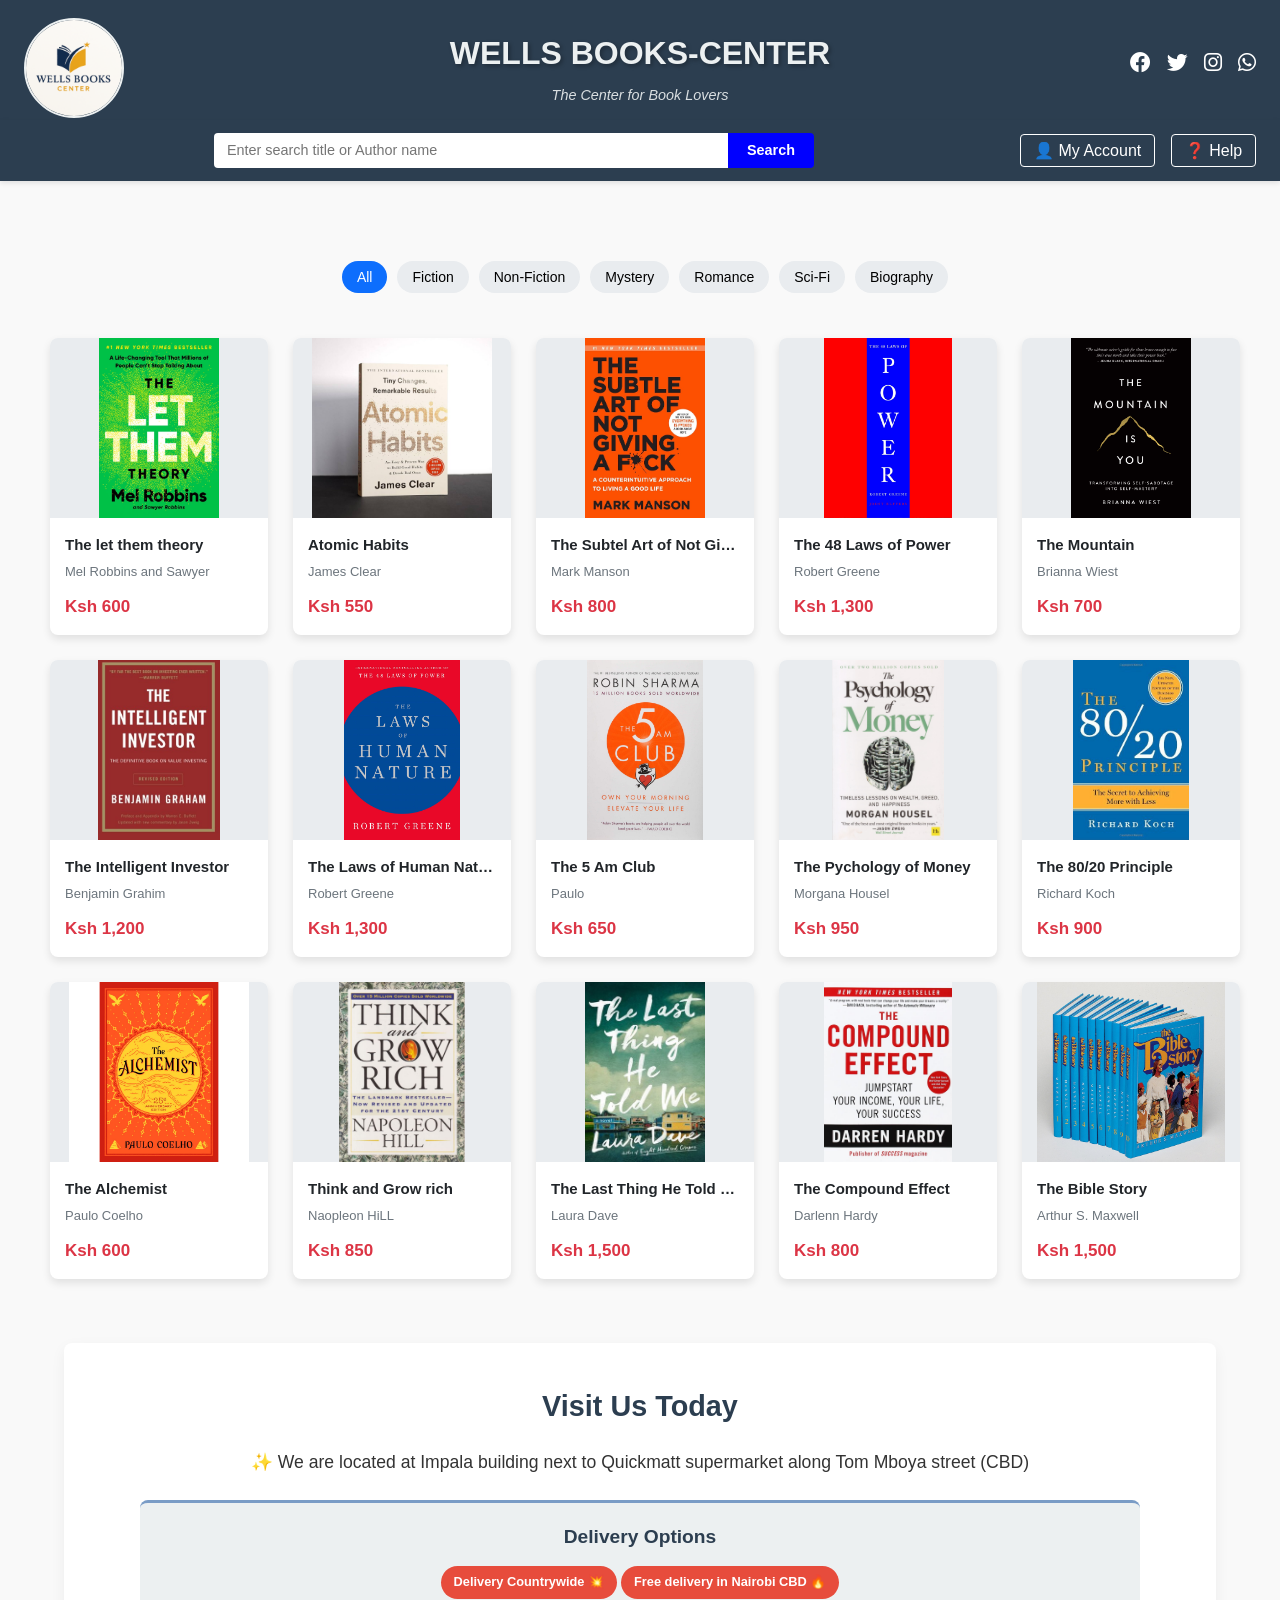
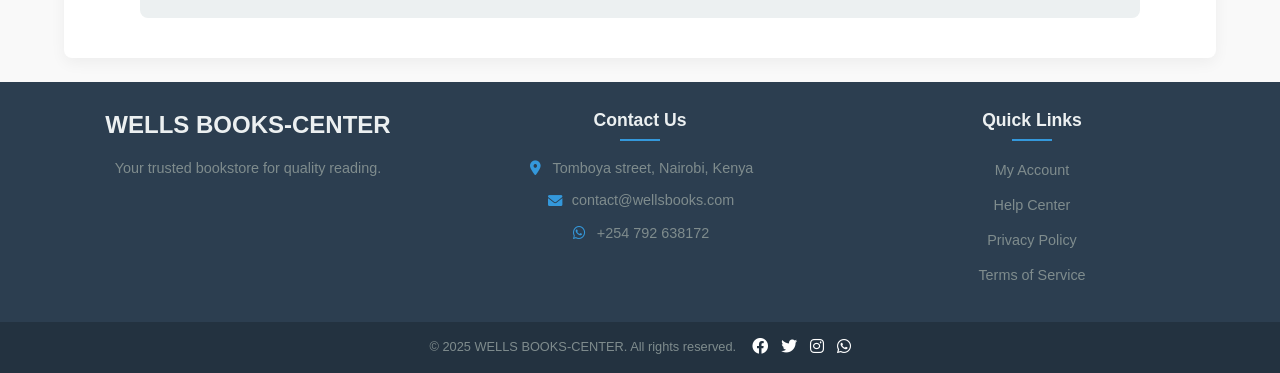
<file: Frontend/index.html>
<!DOCTYPE html>
<html lang="en">
<head>
    <meta charset="UTF-8">
    <meta name="viewport" content="width=device-width, initial-scale=1.0">
    <title>WELLS BOOKS-CENTER | The Center for Book Lovers</title>
    <link rel="stylesheet" href="Css/Main.css">
    <script src="Javascript/main.js" defer></script>    
    <link rel="stylesheet" href="https://cdnjs.cloudflare.com/ajax/libs/font-awesome/6.0.0/css/all.min.css">
</head>

<body>

    <!-- Header -->
    <header>
        <img class="logo-img" src="Images/Logo.png" alt="logo">

        <div class="social-icons1">
            <a href="https://facebook.com" target="_blank"><i class="fab fa-facebook"></i></a>
            <a href="https://twitter.com" target="_blank"><i class="fab fa-twitter"></i></a>
            <a href="https://instagram.com" target="_blank"><i class="fab fa-instagram"></i></a>
            <a href="https://wa.me/+254 792 638172" target="_blank"><i class="fab fa-whatsapp"></i></a>
        </div>

        <div class="logo-bar">
            <h1 class="logo">WELLS BOOKS-CENTER</h1>
            <p class="tagline">The Center for Book Lovers</p>   
        </div>
           
    </header>

        <!-- Navigation -->
    <nav>         
        <div class="container-tab">
            <div class="search-bar" >
                <input type="text" id="searchInput" placeholder="Enter search title or Author name">
                <button class="search-button" id="searchButton">Search</button>
                

            </div>
            <div class="tabs">
                <button class="tab">👤 My Account</button>
                <div class="soon-message">
                    <p>Please the System will be launched soon.</p>
                    <p>For now make orders using our website.</p>&nbsp;&nbsp;
                    <p>&nbsp;&nbsp;&nbsp;&nbsp;&nbsp;&nbsp;&nbsp;&nbsp;&nbsp;&nbsp;<b>Welcome.</b></p>
                </div>
            </div>
                
                      
        <button class="tab" id="helpTabBtn">❓ Help</button>
    </div>
</nav>

<!--The help button displays -->
<div class="help-section" id="helpSection" style="display: none;">
    <div class="help-buttons">
        <button class="help-btn" id="aboutBtn">About Our Bookstore</button>
        <button class="help-btn" id="sellingBtn">Selling With Us</button>
        <button class="help-btn" id="contactBtn">Contact & Help</button>
    </div>
    
    <div class="help-content" id="aboutContent" style="display: none;">
        <h3>About Wells Books <span class="heart-icon">♥</span></h3>
        <div class="about-details">
            <p class="highlight-paragraph">📚 <strong>Your Literary Haven Since 2010</strong><br>
             We're an independent bookstore passionate about connecting readers with great literature. Our carefully curated collection includes both new releases and rare finds.</p>
        
            <div class="feature-box">
                <h4>Our Collection</h4>
                <p>Wells Books offers a diverse selection of:
                <ul>
                    <li>Contemporary fiction & non-fiction</li>
                    <li>Academic and professional books</li>
                    <li>Rare and collectible editions</li>
                    <li>Kenyan and African literature</li>
                </ul>
            </div>
        
            <div class="feature-box delivery-info">
                <h4>🚚 Delivery Services</h4>
                <p>• <strong>Free delivery</strong> within Nairobi's city center<br>
               • Affordable rates for outside Nairobi<br>
               • Same-day delivery available for in-stock items</p>
            </div>
        
            <div class="feature-box community">
               <h4>🤝 Our Community Commitment</h4>
               <p>We proudly support:
               <ul>
                   <li>Local Kenyan authors</li>
                   <li>Book clubs and reading groups</li>
                   <li>Literary events and workshops</li>
                   <li>School reading programs</li>
                </ul>
                Join us in growing Kenya's reading culture!</p>
            </div>
        </div>
       <button class="close-help">Close</button>
    </div>
    
    <div class="help-content" id="sellingContent" style="display: none;">
        <h3>Selling With Well's Books</h3>
        <div class="selling-details">
            <h4>Our Consignment Program</h4>
            <p>We offer a 60/40 split - you receive 60% of the sale price when your book sells. We handle all customer transactions, marketing, and shelf space.</p>
        
            <h4>What We Accept</h4>
            <ul>
               <li>Gently used books in excellent condition</li>
               <li>First editions and collectible books</li>
               <li>Local author works (special 70/30 split)</li>
               <li>Complete sets and rare finds</li>
            </ul>
        
            <h4>Evaluation Process</h4>
            <p>Bring up to 20 books at a time to our shop during business hours. Our buyers will evaluate based on:
            <ul>
               <li>Condition (no markings, tight bindings)</li>
               <li>Market demand</li>
               <li>Current inventory needs</li>
            </ul>
        
            <h4>Pricing</h4>
            <p>We price competitively based on:
            <ul>
                <li>Online market comparisons</li>
                <li>Book condition and rarity</li>
                <li>Local market trends</li>
            </ul>
        
            <h4>Payment Schedule</h4>
            <p>Payments must be completed in full before the delivery of goods or services is processed. This ensures a smooth transaction and guarantees that all necessary arrangements for delivery can be made promptly. By finalizing payments in advance,
                 customers can avoid delays and ensure that their orders are fulfilled efficiently and on schedule.</p>
        </div>
        <button class="close-help">Close</button>
    </div>
    
    <div class="help-content" id="contactContent" style="display: none;">
        <h3>Need Help?</h3>
        <p><i class="fas fa-envelope"></i>help@wellsbooks.com<br>
           <i class="fab fa-whatsapp"></i>Phone: +254 792 638172<br>
           Visit: wellsbooks Tomboya street, Nairobi, Kenya</p>
        <button class="close-help">Close</button>
    </div>
</div>




    <div id="soon" class="soon" style="display: block;"></div>
    <div id="searchResults">
        <!--search results will be displayed here -->
     </div>


<main id="main">
    <div class="category-filter">
        <button class="category-btn active">All</button>
        <button class="category-btn">Fiction</button>
        <button class="category-btn">Non-Fiction</button>
        <button class="category-btn">Mystery</button>
        <button class="category-btn">Romance</button>
        <button class="category-btn">Sci-Fi</button>
        <button class="category-btn">Biography</button>
    </div>

    <!-- Book 1 -->
    <div class="book-card" data-book-id="1">
        <div class="book-image">
            <img src="Images/Let Them.jpg" alt="The let them theory">
        </div>
        <div class="book-info">
            <div class="book-title">The let them theory</div>
            <div class="book-author">Mel Robbins and Sawyer</div>
            <div class="book-price">Ksh 600</div>
            <div class="book-category" style=" display: none;">History</div>
            <div class="book-description" style=" display: none;">yes it is a good story</div>
        </div>
    </div>

    <!-- Book 2 -->
    <div class="book-card" data-book-id="2">
        <div class="book-image">
            <img src="Images/Atomic Habit.jpg" alt="Atomic Habits">
        </div>
        <div class="book-info">
            <div class="book-title">Atomic Habits</div>
            <div class="book-author">James Clear</div>
            <div class="book-price">Ksh 550</div>
            <div class="book-category" style=" display: none;">History</div>
            <div class="book-description" style=" display: none;">yes it is a good story</div>
        </div>
    </div>
        
        <!-- Book 4 -->
        <div class="book-card">
            <div class="book-image">
                <img src="Images/Subtle.jpg" alt="Subtle">
            </div>
            <div class="book-info">
                <div class="book-title">The Subtel Art of Not Giving  fuck</div>
                <div class="book-author">Mark Manson</div>
                <div class="book-price">Ksh 800</div>
                <div class="book-category" style=" display: none;">History</div>
                <div class="book-description" style=" display: none;">yes it is a good story</div>
            </div>
        </div>
        
        <!-- Book 5 -->
        <div class="book-card">
            <div class="book-image">
                <img src="Images/Power.jpg" alt="The 48 Laws">
            </div>
            <div class="book-info">
                <div class="book-title">The 48 Laws of Power</div>
                <div class="book-author">Robert Greene</div>
                <div class="book-price">Ksh 1,300</div>
                <div class="book-category" style=" display: none;">History</div>
                <div class="book-description" style=" display: none;">yes it is a good story</div>
            </div>
        </div>
        
        <!-- Book 6 -->
        <div class="book-card">
            <div class="book-image">
                <img src="Images/Mountain.jpg" alt="The Mountain">
            </div>
            <div class="book-info">
                <div class="book-title">The Mountain</div>
                <div class="book-author">Brianna Wiest</div>
                <div class="book-price">Ksh 700</div>
                <div class="book-category" style=" display: none;">History</div>
                <div class="book-description" style=" display: none;">yes it is a good story</div>
            </div>
        </div>
        
        <!-- Book 7 -->
        <div class="book-card">
            <div class="book-image">
                <img src="Images/Intelligent.jpg" alt="Intelligent">
            </div>
            <div class="book-info">
                <div class="book-title">The Intelligent Investor</div>
                <div class="book-author">Benjamin Grahim</div>
                <div class="book-price">Ksh 1,200</div>
            </div>
        </div>
        
        <!-- Book 8 -->
        <div class="book-card">
            <div class="book-image">
                <img src="Images/Laws.jpg" alt="The Laws of uman Nature">
            </div>
            <div class="book-info">
                <div class="book-title">The Laws of Human Nature</div>
                <div class="book-author">Robert Greene</div>
                <div class="book-price">Ksh 1,300</div>
                <div class="book-category" style=" display: none;">History</div>
                <div class="book-description" style=" display: none;">yes it is a good story</div>
            </div>
        </div>
        
        <!-- Book 9 -->
        <div class="book-card">
            <div class="book-image">
                <img src="Images/5club.jpg" alt="The Vanishing Half">
            </div>
            <div class="book-info">
                <div class="book-title">The 5 Am Club</div>
                <div class="book-author">Paulo</div>
                <div class="book-price">Ksh 650</div>
                <div class="book-category" style=" display: none;">History</div>
                <div class="book-description" style=" display: none;">yes it is a good story</div>
            </div>
        </div>
        
        <!-- Book 10 -->
        <div class="book-card">
            <div class="book-image">
                <img src="Images/Pschology.jpg" alt="The Pschology">
            </div>
            <div class="book-info">
                <div class="book-title">The Pychology of Money</div>
                <div class="book-author">Morgana Housel</div>
                <div class="book-price">Ksh 950</div>
                <div class="book-category" style=" display: none;">History</div>
                <div class="book-description" style=" display: none;">yes it is a good story</div>
            </div>
        </div>
        
        <!-- Book 11 -->
        <div class="book-card">
            <div class="book-image">
                <img src="Images/8020.jpg" alt="tHE 80/20 Principle">
            </div>
            <div class="book-info">
                <div class="book-title">The 80/20 Principle</div>
                <div class="book-author">Richard Koch</div>
                <div class="book-price">Ksh 900</div>
                <div class="book-category" style=" display: none;">History</div>
                <div class="book-description" style=" display: none;">yes it is a good story</div>
            </div>
        </div>
        
        <!-- Book 12 -->
        <div class="book-card">
            <div class="book-image">
                <img src="Images/The Alchemist.jpg" alt="The Alchemist">
            </div>
            <div class="book-info">
                <div class="book-title">The Alchemist</div>
                <div class="book-author">Paulo Coelho</div>
                <div class="book-price">Ksh 600</div>
                <div class="book-category" style=" display: none;">History</div>
                <div class="book-description" style=" display: none;">yes it is a good story</div>
            </div>
        </div>
        
        <!-- Book 13 -->
        <div class="book-card">
            <div class="book-image">
                <img src="Images/Think grow.jpg" alt="Think grow">
            </div>
            <div class="book-info">
                <div class="book-title">Think and Grow rich</div>
                <div class="book-author">Naopleon HiLL</div>
                <div class="book-price">Ksh 850</div>
                <div class="book-category" style=" display: none;">History</div>
                <div class="book-description" style=" display: none;">yes it is a good story</div>
            </div>
        </div>
        
        <!-- Book 14 -->
        <div class="book-card">
            <div class="book-image">
                <img src="Images/The_Last_Thing_He_Told_Me.jpg" alt="The Last Thing He Told Me">
            </div>
            <div class="book-info">
                <div class="book-title">The Last Thing He Told Me</div>
                <div class="book-author">Laura Dave</div>
                <div class="book-price">Ksh 1,500</div>
                <div class="book-category" style=" display: none;">History</div>
                <div class="book-description" style=" display: none;">yes it is a good story</div>
            </div>
        </div>
        
        <!-- Book 15 -->
        <div class="book-card">
            <div class="book-image">
                <img src="Images/Compond.jpg" alt="The Compond Effect">
            </div>
            <div class="book-info">
                <div class="book-title">The Compound Effect</div>
                <div class="book-author">Darlenn Hardy</div>
                <div class="book-price">Ksh 800</div>
                <div class="book-category" style=" display: none;">History</div>
                <div class="book-description" style=" display: none;">yes it is a good story</div>
            </div>
        </div>

        <!-- Book 16-->
        <div class="book-card">
            <div class="book-image">
                <img src="Images/BibleStoryset.jpg" alt="The Bible Story">
            </div>
            <div class="book-info">
                <div class="book-title">The Bible Story </div>
                <div class="book-author"> Arthur S. Maxwell</div>
                <div class="book-price">Ksh 1,500</div>
                <div class="book-category" style=" display: none;">History</div>
                <div class="book-description" style=" display: none;">yes it is a good story</div>
            </div>
        </div>
    </div>

</main>



        <!-- Location Section -->
    <section class="location" id="location">
        <div class="container">
            <h2>Visit Us Today</h2>
            <p class="address">✨ We are located at Impala building next to Quickmatt supermarket along Tom Mboya street (CBD)</p>
            
            <div class="delivery-info">
                <h3>Delivery Options</h3>
                <div class="delivery-tag">Delivery Countrywide 💥</div>
                <div class="delivery-tag">Free delivery in Nairobi CBD 🔥</div>
            </div>
        </div>
    </section>     


   <footer>
        <div class="footer-content">
            <div class="footer-left">
                <h3>WELLS BOOKS-CENTER</h3>
                <p>Your trusted bookstore for quality reading.</p>
            </div>

            <div class="footer-middle">
                <h4>Contact Us</h4>
                <p><i class="fas fa-map-marker-alt"></i> Tomboya street, Nairobi, Kenya</p>
                <p><i class="fas fa-envelope"></i> contact@wellsbooks.com</p>
                <p><i class="fab fa-whatsapp"></i> +254 792 638172</p>
                
            </div>

            <div class="footer-right">
                <h4>Quick Links</h4>
                <ul>
                    <li><a href="#">My Account</a></li>
                    <li><a href="#">Help Center</a></li>
                    <li><a href="#">Privacy Policy</a></li>
                    <li><a href="#">Terms of Service</a></li>
                </ul>
           </div>
        </div>

        <div class="footer-bottom">
            <p>&copy; 2025 WELLS BOOKS-CENTER. All rights reserved.</p>
            <div class="social-icons">
                <a href="https://facebook.com" target="_blank"><i class="fab fa-facebook"></i></a>
                <a href="https://twitter.com" target="_blank"><i class="fab fa-twitter"></i></a>
                <a href="https://instagram.com" target="_blank"><i class="fab fa-instagram"></i></a>
                <a href="https://wa.me/+254 792 638172" target="_blank"><i class="fab fa-whatsapp"></i></a>
        </div>
    </div>
    </footer>

</body>
</html>
</file>
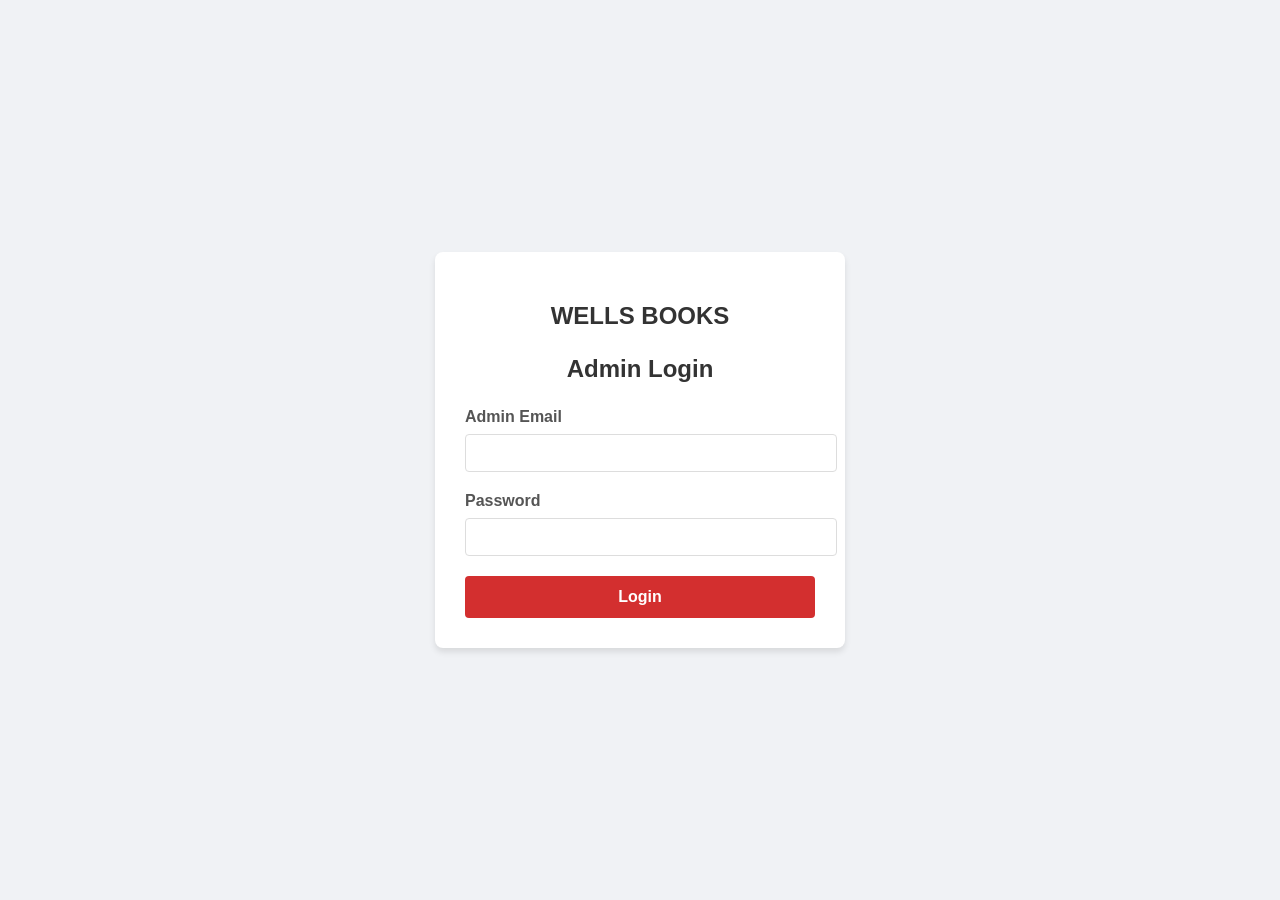
<file: Frontend/AdminSystem/AdminLogin.html>
<!DOCTYPE html>
<html lang="en">
<head>
    <meta charset="UTF-8">
    <meta name="viewport" content="width=device-width, initial-scale=1.0">
    <title>Admin Login</title>
    <style>
        body {
            font-family: Arial, sans-serif;
            background-color: #f0f2f5;
            display: flex;
            justify-content: center;
            align-items: center;
            height: 100vh;
            margin: 0;
        }
        .admin-login-container {
            background: white;
            padding: 30px;
            border-radius: 8px;
            box-shadow: 0 4px 6px rgba(0, 0, 0, 0.1);
            width: 350px;
        }
        h2 {
            text-align: center;
            margin-bottom: 25px;
            color: #333;
        }
        .form-group {
            margin-bottom: 20px;
        }
        label {
            display: block;
            margin-bottom: 8px;
            font-weight: 600;
            color: #555;
        }
        input {
            width: 100%;
            padding: 10px;
            border: 1px solid #ddd;
            border-radius: 4px;
            font-size: 14px;
        }
        button {
            width: 100%;
            padding: 12px;
            background-color: #d32f2f;
            color: white;
            border: none;
            border-radius: 4px;
            font-size: 16px;
            font-weight: 600;
            cursor: pointer;
            transition: background-color 0.3s;
        }
        button:hover {
            background-color: #b71c1c;
        }
        .message {
            margin-top: 20px;
            padding: 10px;
            border-radius: 4px;
            text-align: center;
            display: none;
        }
        .success {
            background-color: #e8f5e9;
            color: #2e7d32;
            display: block;
        }
        .error {
            background-color: #ffebee;
            color: #c62828;
            display: block;
        }
    </style>
</head>
<body>
    <div class="admin-login-container">
        <h2>WELLS BOOKS</h2>
        <h2>Admin Login</h2>
        <form id="adminLoginForm">
            <div class="form-group">
                <label for="email">Admin Email</label>
                <input type="email" id="email" name="email" required>
            </div>
            <div class="form-group">
                <label for="password">Password</label>
                <input type="password" id="password" name="password" required>
            </div>
            <button type="submit">Login</button>
        </form>
        <div id="message" class="message"></div>
    </div>

    <script>
        
        document.getElementById('adminLoginForm').addEventListener('submit', async function(e) {
            e.preventDefault();
            
            const email = document.getElementById('email').value;
            const password = document.getElementById('password').value;
            const messageEl = document.getElementById('message');
            
            messageEl.className = 'message';
            messageEl.textContent = '';
            
            try {
                const response = await fetch('/admin/login', {
                    method: 'POST',
                    headers: {
                        'Content-Type': 'application/json',
                    },
                    body: JSON.stringify({ email, password }),
                });
                
                const data = await response.json();
                
                if (response.ok && data.success) {
                    localStorage.setItem('adminToken', data.token);
                    window.location.href = 'Roundcube.html';
                } else {
                    messageEl.textContent = data.message || 'Login failed';
                    messageEl.className = 'message error';
                }
            } catch (error) {
                messageEl.textContent = 'An error occurred. Please try again.';
                messageEl.className = 'message error';
                console.error('Error:', error);
            }
        });
    </script>
    
</body>
</html>
</file>
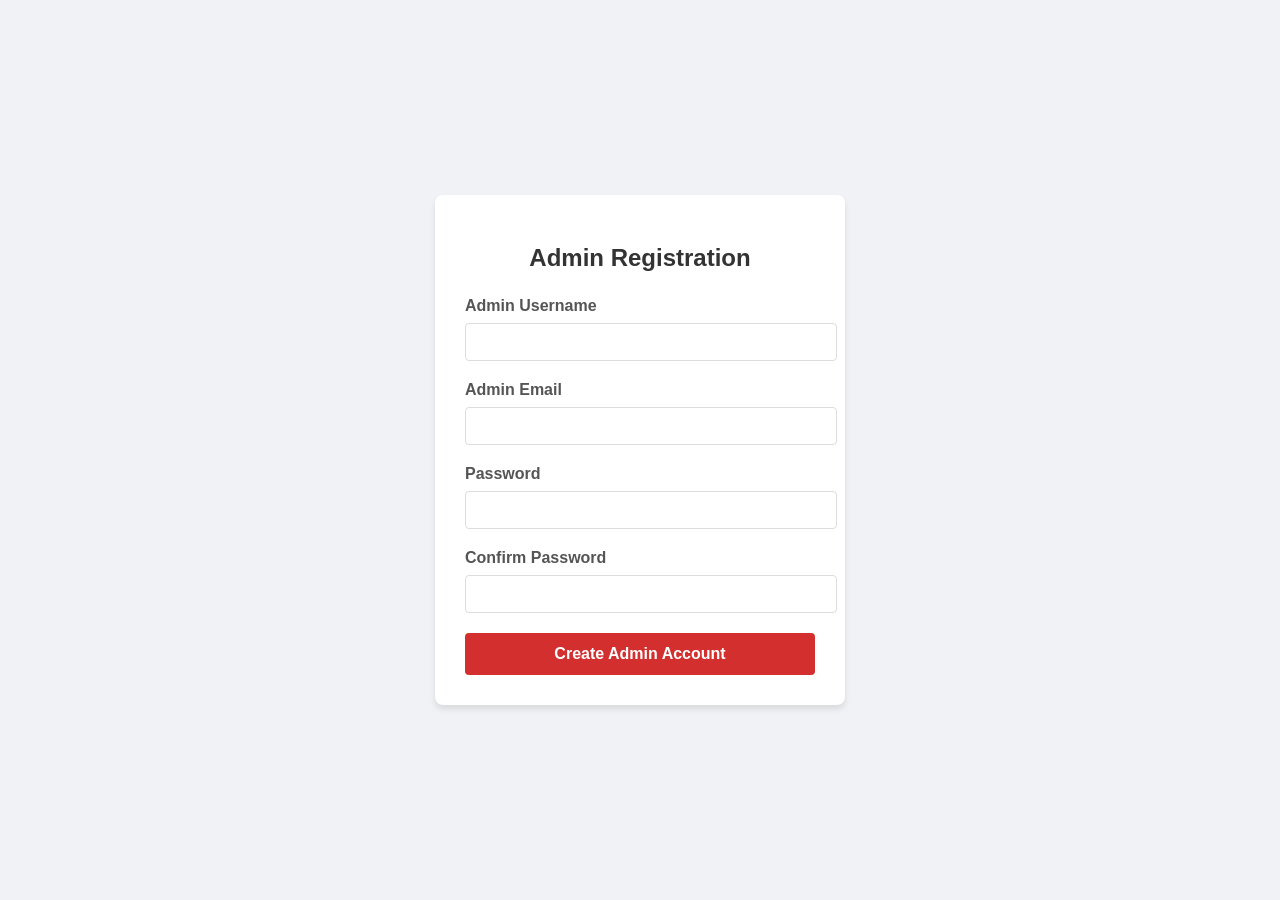
<file: Frontend/AdminSystem/Adminsignup.html>
<!DOCTYPE html>
<html lang="en">
<head>
    <meta charset="UTF-8">
    <meta name="viewport" content="width=device-width, initial-scale=1.0">
    <title>Admin Signup</title>
    <style>
        body {
            font-family: Arial, sans-serif;
            background-color: #f0f2f5;
            display: flex;
            justify-content: center;
            align-items: center;
            height: 100vh;
            margin: 0;
        }
        .admin-signup-container {
            background: white;
            padding: 30px;
            border-radius: 8px;
            box-shadow: 0 4px 6px rgba(0, 0, 0, 0.1);
            width: 350px;
        }
        h2 {
            text-align: center;
            margin-bottom: 25px;
            color: #333;
        }
        .form-group {
            margin-bottom: 20px;
        }
        label {
            display: block;
            margin-bottom: 8px;
            font-weight: 600;
            color: #555;
        }
        input {
            width: 100%;
            padding: 10px;
            border: 1px solid #ddd;
            border-radius: 4px;
            font-size: 14px;
        }
        button {
            width: 100%;
            padding: 12px;
            background-color: #d32f2f;
            color: white;
            border: none;
            border-radius: 4px;
            font-size: 16px;
            font-weight: 600;
            cursor: pointer;
            transition: background-color 0.3s;
        }
        button:hover {
            background-color: #b71c1c;
        }
        .message {
            margin-top: 20px;
            padding: 10px;
            border-radius: 4px;
            text-align: center;
            display: none;
        }
        .success {
            background-color: #e8f5e9;
            color: #2e7d32;
            display: block;
        }
        .error {
            background-color: #ffebee;
            color: #c62828;
            display: block;
        }
    </style>
</head>
<body>
    <div class="admin-signup-container">
        <h2>Admin Registration</h2>
        <form id="adminSignupForm">
            <div class="form-group">
                <label for="username">Admin Username</label>
                <input type="text" id="username" name="username" required>
            </div>
            <div class="form-group">
                <label for="email">Admin Email</label>
                <input type="email" id="email" name="email" required>
            </div>
            <div class="form-group">
                <label for="password">Password</label>
                <input type="password" id="password" name="password" required minlength="8">
            </div>
            <div class="form-group">
                <label for="confirmPassword">Confirm Password</label>
                <input type="password" id="confirmPassword" name="confirmPassword" required minlength="8">
            </div>
            <button type="submit">Create Admin Account</button>
        </form>
        <div id="message" class="message"></div>
    </div>

    <script>
        document.getElementById('adminSignupForm').addEventListener('submit', async function(e) {
            e.preventDefault();
            
            const username = document.getElementById('username').value;
            const email = document.getElementById('email').value;
            const password = document.getElementById('password').value;
            const confirmPassword = document.getElementById('confirmPassword').value;
            const messageEl = document.getElementById('message');
            
            // Reset message
            messageEl.className = 'message';
            messageEl.textContent = '';
            
            // Validation
            if (password !== confirmPassword) {
                messageEl.textContent = 'Passwords do not match!';
                messageEl.className = 'message error';
                return;
            }
            
            if (password.length < 8) {
                messageEl.textContent = 'Password must be at least 8 characters!';
                messageEl.className = 'message error';
                return;
            }
            
            try {
                const response = await fetch('/admin/signup', {
                    method: 'POST',
                    headers: {
                        'Content-Type': 'application/json',
                    },
                    body: JSON.stringify({ username, email, password }),
                });
                
                const data = await response.json();
                
                if (response.ok) {
                    messageEl.textContent = 'Admin account created successfully!';
                    messageEl.className = 'message success';
                    document.getElementById('adminSignupForm').reset();
                } else {
                    messageEl.textContent = data.message || 'Admin creation failed';
                    messageEl.className = 'message error';
                }
            } catch (error) {
                messageEl.textContent = 'An error occurred. Please try again.';
                messageEl.className = 'message error';
                console.error('Error:', error);
            }
        });
    </script>
</body>
</html>
</file>
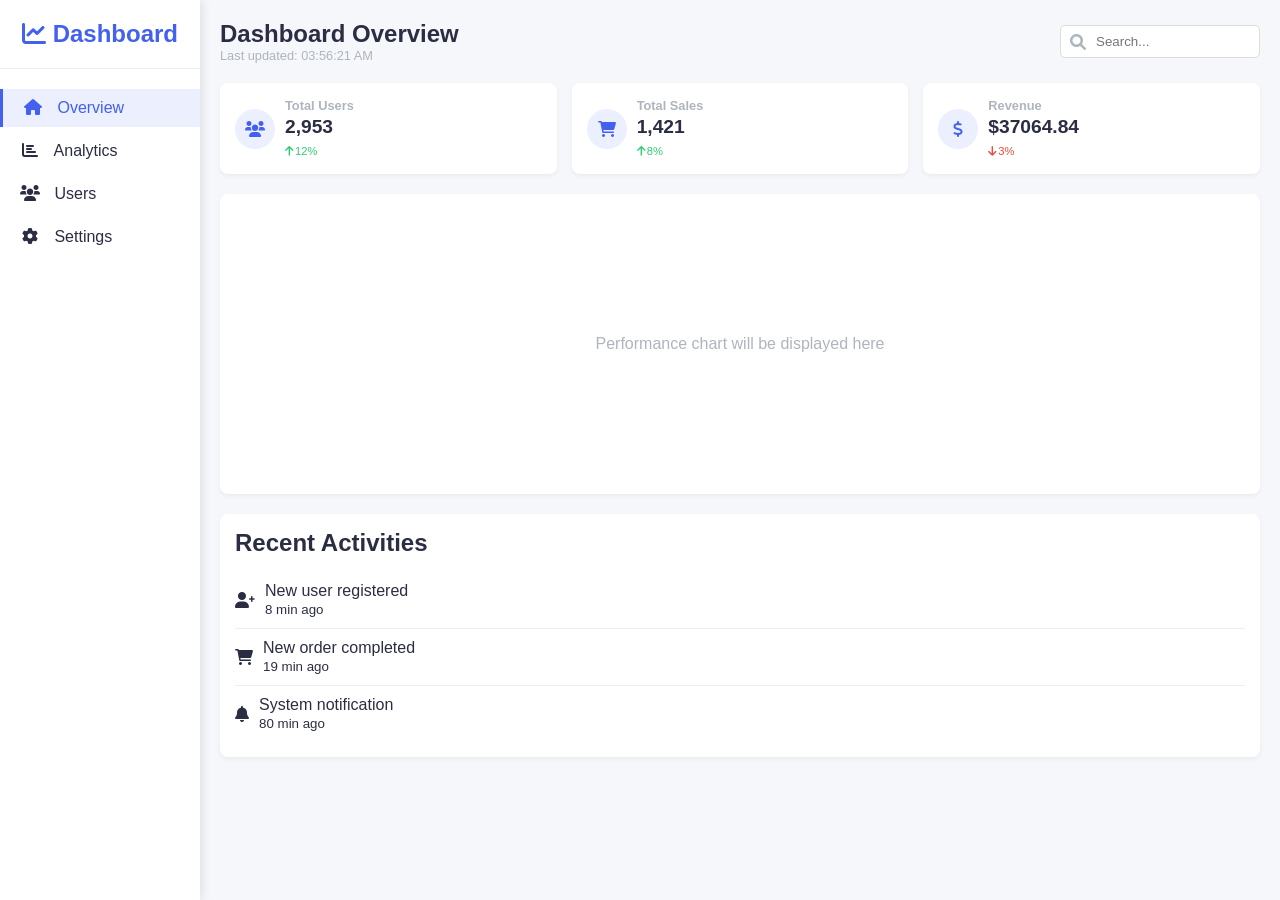
<file: Frontend/AdminSystem/test.html>
<!DOCTYPE html>
<html lang="en">
<head>
  <meta charset="UTF-8">
  <meta name="viewport" content="width=device-width, initial-scale=1.0">
  <title>Compact Dashboard</title>
  <link rel="stylesheet" href="https://cdnjs.cloudflare.com/ajax/libs/font-awesome/6.0.0/css/all.min.css">
  <style>
    :root {
      --primary-color: #4361ee;
      --secondary-color: #3f37c9;
      --dark-color: #2b2d42;
      --light-color: #f8f9fa;
      --gray-color: #adb5bd;
      --sidebar-width: 200px;
    }

    * {
      margin: 0;
      padding: 0;
      box-sizing: border-box;
      font-family: 'Segoe UI', Tahoma, Geneva, Verdana, sans-serif;
    }

    body {
      background-color: #f5f7fa;
      color: var(--dark-color);
      display: flex;
      min-height: 100vh;
    }

    /* Sidebar Styles */
    .sidebar {
      width: var(--sidebar-width);
      background-color: white;
      box-shadow: 2px 0 10px rgba(0, 0, 0, 0.1);
      display: flex;
      flex-direction: column;
    }

    .sidebar-header {
      padding: 20px;
      border-bottom: 1px solid #eee;
      text-align: center;
    }

    .sidebar-header h2 {
      color: var(--primary-color);
    }

    .sidebar-nav {
      flex: 1;
      padding: 20px 0;
    }

    .sidebar-nav ul {
      list-style: none;
    }

    .sidebar-nav li {
      margin-bottom: 5px;
    }

    .sidebar-nav a {
      display: block;
      padding: 10px 20px;
      color: var(--dark-color);
      text-decoration: none;
      transition: all 0.3s ease;
    }

    .sidebar-nav a:hover {
      background-color: #f0f2f5;
      color: var(--primary-color);
    }

    .sidebar-nav a i {
      margin-right: 10px;
      width: 20px;
      text-align: center;
    }

    .sidebar-nav .active a {
      background-color: rgba(67, 97, 238, 0.1);
      color: var(--primary-color);
      border-left: 3px solid var(--primary-color);
    }

    /* Main Content Styles */
    .main-content {
      flex: 1;
      padding: 20px;
    }

    .main-header {
      display: flex;
      justify-content: space-between;
      align-items: center;
      margin-bottom: 20px;
    }

    .header-left h1 {
      font-size: 1.5rem;
    }

    .last-updated {
      font-size: 0.8rem;
      color: var(--gray-color);
    }

    .header-right {
      display: flex;
      align-items: center;
      gap: 15px;
    }

    .search-box {
      position: relative;
    }

    .search-box input {
      padding: 8px 15px 8px 35px;
      border: 1px solid #ddd;
      border-radius: 5px;
      width: 200px;
    }

    .search-box i {
      position: absolute;
      left: 10px;
      top: 50%;
      transform: translateY(-50%);
      color: var(--gray-color);
    }

    /* Stats Grid */
    .stats-grid {
      display: grid;
      grid-template-columns: repeat(auto-fit, minmax(200px, 1fr));
      gap: 15px;
      margin-bottom: 20px;
    }

    /* Stat Cards */
    .stat-card {
      background-color: white;
      border-radius: 8px;
      padding: 15px;
      box-shadow: 0 2px 5px rgba(0, 0, 0, 0.05);
      display: flex;
      align-items: center;
      gap: 10px;
    }

    .stat-icon {
      width: 40px;
      height: 40px;
      border-radius: 50%;
      background-color: rgba(67, 97, 238, 0.1);
      display: flex;
      align-items: center;
      justify-content: center;
      color: var(--primary-color);
      font-size: 1rem;
    }

    .stat-info h3 {
      font-size: 0.8rem;
      color: var(--gray-color);
      margin-bottom: 3px;
    }

    .stat-info p {
      font-size: 1.2rem;
      font-weight: 700;
      margin-bottom: 3px;
    }

    .stat-trend {
      font-size: 0.7rem;
      display: inline-flex;
      align-items: center;
      gap: 2px;
    }

    .stat-trend.up {
      color: #2ecc71;
    }

    .stat-trend.down {
      color: #e74c3c;
    }

    /* Chart Container */
    .chart-container {
      background-color: white;
      border-radius: 8px;
      padding: 15px;
      box-shadow: 0 2px 5px rgba(0, 0, 0, 0.05);
      margin-bottom: 20px;
      height: 300px;
      display: flex;
      align-items: center;
      justify-content: center;
      color: var(--gray-color);
    }

    /* Activities Container */
    .activities-container {
      background-color: white;
      border-radius: 8px;
      padding: 15px;
      box-shadow: 0 2px 5px rgba(0, 0, 0, 0.05);
    }

    .activities-header {
      display: flex;
      justify-content: space-between;
      align-items: center;
      margin-bottom: 15px;
    }

    #activities-list {
      list-style: none;
    }

    #activities-list li {
      padding: 10px 0;
      border-bottom: 1px solid #eee;
      display: flex;
      align-items: center;
      gap: 10px;
    }

    #activities-list li:last-child {
      border-bottom: none;
    }

    /* Responsive Design */
    @media (max-width: 768px) {
      body {
        flex-direction: column;
      }
      
      .sidebar {
        width: 100%;
        flex-direction: row;
        padding: 10px;
      }
      
      .sidebar-header {
        display: none;
      }
      
      .sidebar-nav {
        width: 100%;
      }
      
      .sidebar-nav ul {
        display: flex;
        justify-content: space-around;
      }
      
      .sidebar-nav li {
        margin-bottom: 0;
      }
      
      .sidebar-nav a {
        padding: 10px;
        display: flex;
        flex-direction: column;
        align-items: center;
        font-size: 0.7rem;
      }
      
      .sidebar-nav a i {
        margin-right: 0;
        margin-bottom: 5px;
      }
      
      .sidebar-nav .active a {
        border-left: none;
        border-bottom: 3px solid var(--primary-color);
      }
      
      .search-box input {
        width: 150px;
      }
    }
  </style>
</head>
<body>
  <!-- Sidebar -->
  <aside class="sidebar">
    <div class="sidebar-header">
      <h2><i class="fas fa-chart-line"></i> Dashboard</h2>
    </div>
    <nav class="sidebar-nav">
      <ul>
        <li class="active"><a href="#"><i class="fas fa-home"></i> Overview</a></li>
        <li><a href="#"><i class="fas fa-chart-bar"></i> Analytics</a></li>
        <li><a href="#"><i class="fas fa-users"></i> Users</a></li>
        <li><a href="#"><i class="fas fa-cog"></i> Settings</a></li>
      </ul>
    </nav>
  </aside>

  <!-- Main Content -->
  <main class="main-content">
    <header class="main-header">
      <div class="header-left">
        <h1>Dashboard Overview</h1>
        <p class="last-updated">Last updated: <span id="update-time">Loading...</span></p>
      </div>
      <div class="header-right">
        <div class="search-box">
          <input type="text" placeholder="Search...">
          <i class="fas fa-search"></i>
        </div>
      </div>
    </header>

    <!-- Stats Cards -->
    <div class="stats-grid">
      <div class="stat-card">
        <div class="stat-icon">
          <i class="fas fa-users"></i>
        </div>
        <div class="stat-info">
          <h3>Total Users</h3>
          <p id="user-count">0</p>
          <span class="stat-trend up"><i class="fas fa-arrow-up"></i> 12%</span>
        </div>
      </div>

      <div class="stat-card">
        <div class="stat-icon">
          <i class="fas fa-shopping-cart"></i>
        </div>
        <div class="stat-info">
          <h3>Total Sales</h3>
          <p id="sales-count">0</p>
          <span class="stat-trend up"><i class="fas fa-arrow-up"></i> 8%</span>
        </div>
      </div>

      <div class="stat-card">
        <div class="stat-icon">
          <i class="fas fa-dollar-sign"></i>
        </div>
        <div class="stat-info">
          <h3>Revenue</h3>
          <p id="revenue-amount">$0</p>
          <span class="stat-trend down"><i class="fas fa-arrow-down"></i> 3%</span>
        </div>
      </div>
    </div>

    <!-- Chart Container -->
    <div class="chart-container">
      <p>Performance chart will be displayed here</p>
    </div>

    <!-- Activities Container -->
    <div class="activities-container">
      <div class="activities-header">
        <h2>Recent Activities</h2>
      </div>
      <ul id="activities-list"></ul>
    </div>
  </main>

  <script>
    document.addEventListener('DOMContentLoaded', function() {
      // Initialize dashboard
      updateTime();
      updateDashboardData();
      
      // Update time every second
      setInterval(updateTime, 1000);
      
      // Simulate data updates every 5 seconds
      setInterval(updateDashboardData, 5000);
    });

    function updateTime() {
      const now = new Date();
      const options = { 
        hour: '2-digit', 
        minute: '2-digit', 
        second: '2-digit',
        hour12: true 
      };
      document.getElementById('update-time').textContent = now.toLocaleTimeString('en-US', options);
    }

    function updateDashboardData() {
      // Mock data - in a real app, this would come from an API
      const mockData = {
        users: Math.floor(Math.random() * 1000) + 2500,
        sales: Math.floor(Math.random() * 500) + 1000,
        revenue: '$' + (Math.random() * 50000 + 20000).toFixed(2),
        activities: [
          { 
            icon: 'user-plus',
            text: 'New user registered',
            time: `${Math.floor(Math.random() * 10) + 1} min ago`
          },
          { 
            icon: 'shopping-cart',
            text: 'New order completed',
            time: `${Math.floor(Math.random() * 30) + 10} min ago`
          },
          { 
            icon: 'bell',
            text: 'System notification',
            time: `${Math.floor(Math.random() * 60) + 30} min ago`
          }
        ]
      };

      // Update stats
      document.getElementById('user-count').textContent = mockData.users.toLocaleString();
      document.getElementById('sales-count').textContent = mockData.sales.toLocaleString();
      document.getElementById('revenue-amount').textContent = mockData.revenue;

      // Update activities
      const activitiesList = document.getElementById('activities-list');
      activitiesList.innerHTML = '';
      
      mockData.activities.forEach(activity => {
        const li = document.createElement('li');
        li.innerHTML = `
          <i class="fas fa-${activity.icon}"></i>
          <div>
            <p>${activity.text}</p>
            <small>${activity.time}</small>
          </div>
        `;
        activitiesList.appendChild(li);
      });
    }
  </script>
</body>
</html>
</file>
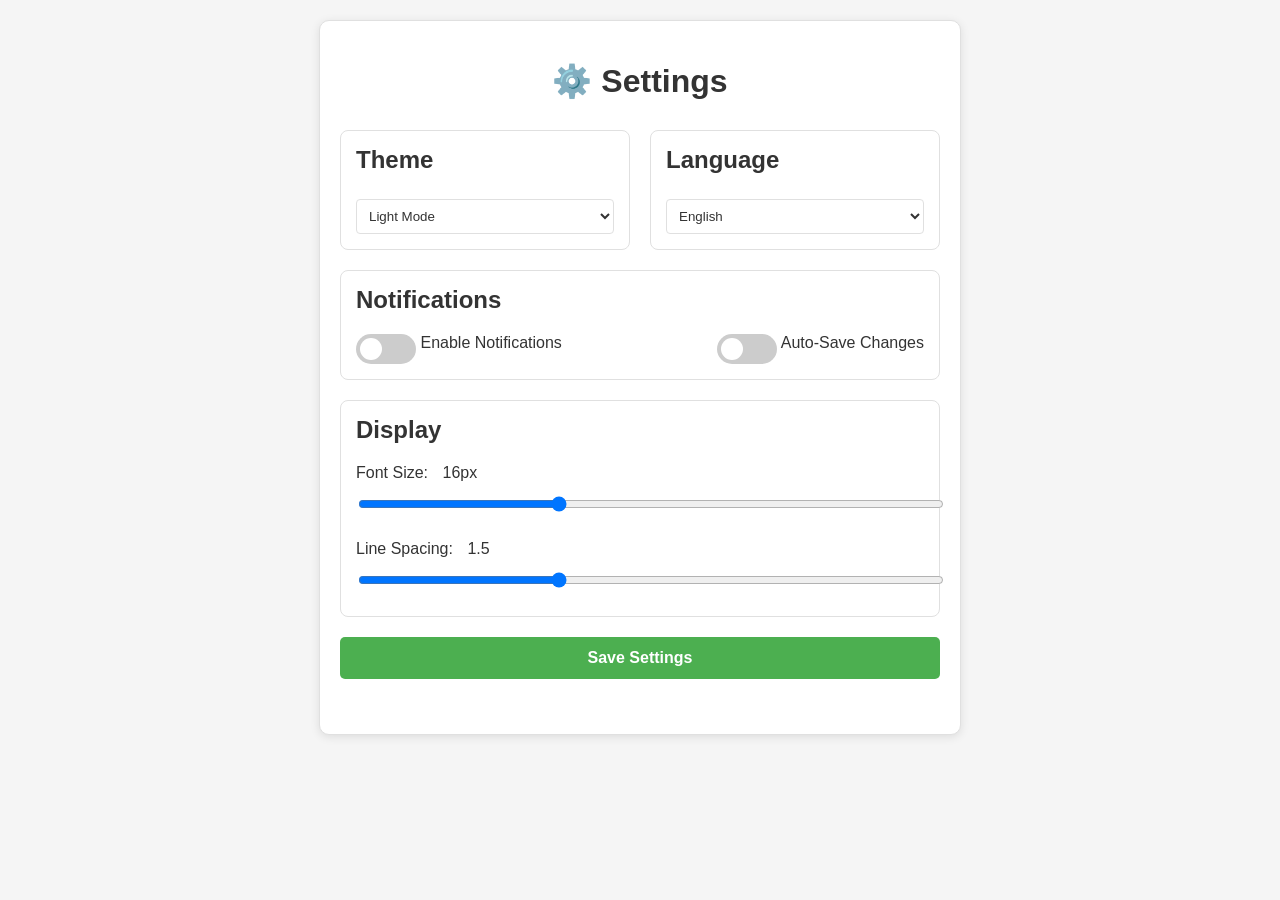
<file: Frontend/AdminSystem/testroundcube.html>
<!DOCTYPE html>
<html lang="en">
<head>
    <meta charset="UTF-8">
    <meta name="viewport" content="width=device-width, initial-scale=1.0">
    <title>WellsBooks - Settings</title>
    <style>
        /* CSS Styles */
        :root {
            --primary-color: #4CAF50;
            --primary-hover: #45a049;
            --text-color: #333;
            --bg-color: #f5f5f5;
            --card-bg: white;
            --border-color: #e0e0e0;
        }

        body {
            font-family: 'Arial', sans-serif;
            background-color: var(--bg-color);
            margin: 0;
            padding: 20px;
            transition: all 0.3s ease;
            color: var(--text-color);
        }

        body.dark-mode {
            --text-color: #eee;
            --bg-color: #222;
            --card-bg: #333;
            --border-color: #444;
        }

        body.high-contrast {
            --text-color: #000;
            --bg-color: #fff;
            --card-bg: #ffff00;
            --border-color: #000;
            --primary-color: #0000ff;
            --primary-hover: #0000cc;
        }

        .settings-container {
            max-width: 600px;
            margin: 0 auto;
            background: var(--card-bg);
            padding: 20px;
            border-radius: 10px;
            box-shadow: 0 2px 10px rgba(0, 0, 0, 0.1);
            border: 1px solid var(--border-color);
        }

        h1 {
            color: var(--text-color);
            text-align: center;
            margin-bottom: 30px;
        }

        .setting-card {
            margin-bottom: 20px;
            padding: 15px;
            border: 1px solid var(--border-color);
            border-radius: 8px;
            transition: all 0.3s ease;
        }

        .setting-card h2 {
            margin-top: 0;
            color: var(--text-color);
        }

        /* Form Elements */
        select, input[type="range"] {
            width: 100%;
            padding: 8px;
            border-radius: 4px;
            border: 1px solid var(--border-color);
            background-color: var(--card-bg);
            color: var(--text-color);
            margin-top: 5px;
        }

        /* Toggle Switch */
        .switch {
            position: relative;
            display: inline-block;
            width: 60px;
            height: 30px;
        }

        .switch input {
            opacity: 0;
            width: 0;
            height: 0;
        }

        .slider {
            position: absolute;
            cursor: pointer;
            top: 0;
            left: 0;
            right: 0;
            bottom: 0;
            background-color: #ccc;
            transition: .4s;
            border-radius: 34px;
        }

        .slider:before {
            position: absolute;
            content: "";
            height: 22px;
            width: 22px;
            left: 4px;
            bottom: 4px;
            background-color: white;
            transition: .4s;
            border-radius: 50%;
        }

        input:checked + .slider {
            background-color: var(--primary-color);
        }

        input:checked + .slider:before {
            transform: translateX(30px);
        }

        /* Save Button */
        .save-btn {
            display: block;
            width: 100%;
            padding: 12px;
            background: var(--primary-color);
            color: white;
            border: none;
            border-radius: 5px;
            font-size: 16px;
            cursor: pointer;
            transition: background 0.3s;
            margin-top: 20px;
            font-weight: bold;
        }

        .save-btn:hover {
            background: var(--primary-hover);
        }

        /* Value Displays */
        .value-display {
            display: inline-block;
            margin-left: 10px;
            min-width: 40px;
            color: var(--text-color);
        }

        /* Two-column layout for some settings */
        .setting-row {
            display: flex;
            gap: 20px;
        }

        .setting-col {
            flex: 1;
        }

        /* Status message */
        .status-message {
            text-align: center;
            margin-top: 15px;
            color: var(--primary-color);
            font-weight: bold;
            height: 20px;
        }
    </style>
</head>
<body>
    <div class="settings-container">
        <h1>⚙️ Settings</h1>
        
        <div class="setting-row">
            <div class="setting-col">
                <!-- Theme Preference -->
                <div class="setting-card">
                    <h2>Theme</h2>
                    <select id="theme-selector">
                        <option value="light">Light Mode</option>
                        <option value="dark">Dark Mode</option>
                        <option value="system">System Default</option>
                        <option value="high-contrast">High Contrast</option>
                    </select>
                </div>
            </div>
            <div class="setting-col">
                <!-- Language Selection -->
                <div class="setting-card">
                    <h2>Language</h2>
                    <select id="language-selector">
                        <option value="en">English</option>
                        <option value="es">Español</option>
                        <option value="fr">Français</option>
                        <option value="de">Deutsch</option>
                    </select>
                </div>
            </div>
        </div>

        <!-- Notification Settings -->
        <div class="setting-card">
            <h2>Notifications</h2>
            <div style="display: flex; justify-content: space-between; align-items: center;">
                <div>
                    <label class="switch">
                        <input type="checkbox" id="notifications-toggle">
                        <span class="slider"></span>
                    </label>
                    <span>Enable Notifications</span>
                </div>
                <div>
                    <label class="switch">
                        <input type="checkbox" id="auto-save-toggle">
                        <span class="slider"></span>
                    </label>
                    <span>Auto-Save Changes</span>
                </div>
            </div>
        </div>

        <!-- Display Settings -->
        <div class="setting-card">
            <h2>Display</h2>
            <div>
                <label for="font-size-slider">Font Size: <span id="font-size-value" class="value-display">16px</span></label>
                <input type="range" id="font-size-slider" min="12" max="24" value="16" step="1">
            </div>
            <div style="margin-top: 15px;">
                <label for="line-spacing-slider">Line Spacing: <span id="line-spacing-value" class="value-display">1.5</span></label>
                <input type="range" id="line-spacing-slider" min="1" max="2.5" value="1.5" step="0.1">
            </div>
        </div>

        <!-- Save Button -->
        <button id="save-settings" class="save-btn">Save Settings</button>
        <div id="status-message" class="status-message"></div>
    </div>

    <script>
        // JavaScript Functionality
        document.addEventListener('DOMContentLoaded', () => {
            // DOM Elements
            const themeSelector = document.getElementById('theme-selector');
            const languageSelector = document.getElementById('language-selector');
            const notificationsToggle = document.getElementById('notifications-toggle');
            const autoSaveToggle = document.getElementById('auto-save-toggle');
            const fontSizeSlider = document.getElementById('font-size-slider');
            const fontSizeValue = document.getElementById('font-size-value');
            const lineSpacingSlider = document.getElementById('line-spacing-slider');
            const lineSpacingValue = document.getElementById('line-spacing-value');
            const saveButton = document.getElementById('save-settings');
            const statusMessage = document.getElementById('status-message');

            // Load saved settings from localStorage
            function loadSettings() {
                // Theme
                if (localStorage.getItem('theme')) {
                    themeSelector.value = localStorage.getItem('theme');
                    applyTheme(localStorage.getItem('theme'));
                }

                // Language
                if (localStorage.getItem('language')) {
                    languageSelector.value = localStorage.getItem('language');
                }

                // Notifications
                if (localStorage.getItem('notifications') !== null) {
                    notificationsToggle.checked = localStorage.getItem('notifications') === 'true';
                }

                // Auto-save
                if (localStorage.getItem('autoSave') !== null) {
                    autoSaveToggle.checked = localStorage.getItem('autoSave') === 'true';
                }

                // Font Size
                if (localStorage.getItem('fontSize')) {
                    fontSizeSlider.value = localStorage.getItem('fontSize');
                    fontSizeValue.textContent = `${localStorage.getItem('fontSize')}px`;
                    document.body.style.fontSize = `${localStorage.getItem('fontSize')}px`;
                }

                // Line Spacing
                if (localStorage.getItem('lineSpacing')) {
                    lineSpacingSlider.value = localStorage.getItem('lineSpacing');
                    lineSpacingValue.textContent = localStorage.getItem('lineSpacing');
                    document.body.style.lineHeight = localStorage.getItem('lineSpacing');
                }
            }

            // Apply selected theme
            function applyTheme(theme) {
                document.body.classList.remove('dark-mode', 'high-contrast');
                if (theme === 'dark') {
                    document.body.classList.add('dark-mode');
                } else if (theme === 'high-contrast') {
                    document.body.classList.add('high-contrast');
                }
            }

            // Show status message
            function showStatus(message, duration = 3000) {
                statusMessage.textContent = message;
                setTimeout(() => {
                    statusMessage.textContent = '';
                }, duration);
            }

            // Save settings to localStorage
            function saveSettings() {
                localStorage.setItem('theme', themeSelector.value);
                localStorage.setItem('language', languageSelector.value);
                localStorage.setItem('notifications', notificationsToggle.checked);
                localStorage.setItem('autoSave', autoSaveToggle.checked);
                localStorage.setItem('fontSize', fontSizeSlider.value);
                localStorage.setItem('lineSpacing', lineSpacingSlider.value);
                
                showStatus('Settings saved successfully!');
            }

            // Event Listeners
            themeSelector.addEventListener('change', (e) => {
                applyTheme(e.target.value);
                if (autoSaveToggle.checked) saveSettings();
            });

            languageSelector.addEventListener('change', (e) => {
                if (autoSaveToggle.checked) saveSettings();
            });

            notificationsToggle.addEventListener('change', () => {
                if (autoSaveToggle.checked) saveSettings();
            });

            autoSaveToggle.addEventListener('change', () => {
                if (autoSaveToggle.checked) {
                    showStatus('Auto-save enabled - changes will be saved automatically');
                    saveSettings();
                }
            });

            fontSizeSlider.addEventListener('input', (e) => {
                fontSizeValue.textContent = `${e.target.value}px`;
                document.body.style.fontSize = `${e.target.value}px`;
                if (autoSaveToggle.checked) saveSettings();
            });

            lineSpacingSlider.addEventListener('input', (e) => {
                lineSpacingValue.textContent = e.target.value;
                document.body.style.lineHeight = e.target.value;
                if (autoSaveToggle.checked) saveSettings();
            });

            saveButton.addEventListener('click', saveSettings);

            // Initialize
            loadSettings();
        });
    </script>
</body>
</html>
</file>
<file: Frontend/Css/Main.css>
/* General Styles */
:root {
    --primary-color: #2c3e50;
    --secondary-color: #e74c3c;
    --accent-color: #3498db;
    --light-color: #ecf0f1;
    --dark-color: #2c3e50;
    --text-color: #333;
    --text-light: #7f8c8d;
}

* {
    margin: 0;
    padding: 0;
    box-sizing: border-box;
    font-family: 'Segoe UI', Tahoma, Geneva, Verdana, sans-serif;
}

body {
    background-color: #f9f9f9;
    color: var(--text-color);
    line-height: 1.6;
    display: flex;
    flex-direction: column;
    min-height: 100vh;
}

a {
    text-decoration: none;
    color: var(--accent-color);
    transition: all 0.3s ease;
}

a:hover {
    color: var(--secondary-color);
}

/* Header Styles */
header {
    background-color: var(--primary-color);
    color: white;
    height: 120px;
    padding: 0.5rem 1.5rem;
    display: flex;
    flex-wrap: wrap;
    align-items: center;
    justify-content: space-between;
    box-shadow: 0 2px 10px rgba(0, 0, 0, 0.1);
}

.logo-img {
    margin-top: 10px;
    margin-bottom: 0px;
    height: 100px;
    width: auto;
    border-radius: 50px;
    border: 2px solid var(--light-color);
    z-index: 10;
}

.social-icons {
    display: flex;
    gap: 1rem;
}

.social-icons a {
    color: white;
    font-size: 1.3rem;
    transition: transform 0.3s ease;
}

.social-icons a:hover {
    transform: translateY(-3px);
    color: var(--accent-color);
}

.social-icons1 {
    display: flex;
    gap: 1rem;
}

.social-icons1 a {
    color: white;
    font-size: 1.3rem;
    transition: transform 0.3s ease;
}

.social-icons1 a:hover {
    transform: translateY(-3px);
    color: var(--accent-color);
}

.logo-bar {
    text-align: center;
    flex: 1 100%;
    order: 3;
    margin-top: -100px;
    z-index: 10;
}

.logo {
    font-size: 2rem;
    margin-bottom: 0.3rem;
    color: var(--light-color);
    text-shadow: 2px 2px 4px rgba(0, 0, 0, 0.3);
}

.tagline {
    font-style: italic;
    color: var(--light-color);
    opacity: 0.9;
    font-size: 0.9rem;
}

/*the Css for the help button*/
.help-section {
    display: none;
    max-width: 1000px;
    margin: 20px auto;
    padding: 15px;
    background: #f8f9fa;
    border-radius: 8px;
}

.help-buttons {
   display: flex;
   flex-wrap: wrap;
   gap: 10px;
   justify-content: center;
   margin-bottom: 20px;
}

.help-btn {
  padding: 12px 20px;
  background: #2c3e50;
  color: white;
  border: none;
  border-radius: 4px;
  cursor: pointer;
  font-size: 0.9rem;
  transition: all 0.3s;
  min-width: 180px;
}

.help-btn:hover {
  background: #3498db;
  transform: translateY(-2px);
}

.help-content {
  display: none;
  padding: 20px;
  background: white;
  border-radius: 8px;
  box-shadow: 0 2px 10px rgba(0,0,0,0.1);
  margin-top: 15px;
  animation: fadeIn 0.3s ease-out;
}

.help-content h3 {
  color: #2c3e50;
  margin-bottom: 15px;
}

.help-content p {
  line-height: 1.6;
  margin-bottom: 15px;
}


.selling-details h4 {
    color: #7a5c4b;
    margin-top: 20px;
    margin-bottom: 10px;
}

.selling-details ul {
    padding-left: 20px;
    margin: 10px 0;
}

.selling-details li {
    margin-bottom: 8px;
    line-height: 1.4;
}

/* About Content Enhancements */
.about-content h3 {
    color: #5a3e36;
    border-bottom: 2px solid #d4c9a8;
    padding-bottom: 8px;
    display: flex;
    align-items: center;
    gap: 10px;
}

.heart-icon {
    color: #c44;
    font-size: 1.2em;
}

.about-details {
    margin: 20px 0;
}

.highlight-paragraph {
    background-color: #f9f4e8;
    padding: 15px;
    border-radius: 8px;
    border-left: 4px solid #5a3e36;
    font-size: 1.05em;
    line-height: 1.6;
}

.feature-box {
    background: white;
    padding: 15px;
    border-radius: 8px;
    margin: 15px 0;
    box-shadow: 0 2px 4px rgba(0,0,0,0.05);
}

.feature-box h4 {
    color: #5a3e36;
    margin-top: 0;
    display: flex;
    align-items: center;
    gap: 8px;
}

.feature-box ul {
    padding-left: 20px;
}

.feature-box li {
    margin-bottom: 8px;
}

.delivery-info {
    border-top: 3px solid #7a9cc6;
}

.community {
    border-top: 3px solid #8fb37d;
}




.close-help {
  padding: 8px 15px;
  background: #e74c3c;
  color: white;
  border: none;
  border-radius: 4px;
  cursor: pointer;
}

@keyframes fadeIn {
  from { opacity: 0; transform: translateY(10px); }
  to { opacity: 1; transform: translateY(0); }
}


/* Navigation Styles */
nav {
    background-color: var(--dark-color);
    padding: 0.8rem 1.5rem;
    box-shadow: 0 2px 5px rgba(0, 0, 0, 0.1);
}

.container-tab {
    display: flex;
    flex-wrap: wrap;
    justify-content: space-between;
    align-items: center;
    gap: 1rem;
    max-width: 1500px;
    margin: 0 auto;
}

.search-bar {
    flex: 1;
    min-width: 250px;
    display: flex;
    max-width: 600px;
    margin: 0 auto;
}

.search-bar input {
    flex: 1;
    padding: 0.6rem 0.8rem;
    border: none;
    border-radius: 4px 0 0 4px;
    font-size: 0.9rem;
    outline: none;
}

.search-button {
    padding: 0 1.2rem;
    background-color: var(--secondary-color);
    color: white;
    border: none;
    border-radius: 0 4px 4px 0;
    cursor: pointer;
    font-weight: bold;
    font-size: 0.9rem;
    transition: background-color 0.3s ease;
    background-color: blue;
}

.search-button:hover {
    background-color: rgb(47, 47, 136);
}

#searchResults {
    display: grid;
    grid-template-columns: repeat(3, minimax(300px,1fr));
    gap: 20px;
    padding: 20px;
    max-width: 1200px;
    margin: 0px auto 0;
    box-sizing: border-box;
}
.book-card-result {
    display: flex; 
    width: 100%;
    max-width: 100%;
    align-items: center; 
    margin: 0; 
    border-radius: 5px; 
    padding: 15px;
    background-color: #f9f9f9;
    padding: 15px;
    box-shadow: 2px 2px 10px rgba(0, 0, 0, 0.1);
    flex-wrap: wrap; 
    flex-direction: column;
}
.book-image-container {
    width: 100%;
    height: 200px;
    overflow: hidden;
    margin-bottom: 15px;
    
}
.book-image-result {
    width: 100%;
    height: 100%;
    object-fit: cover;
    border-radius: 5px;
}
.book-info-result {
    flex: 1;
}
.book-title-result {
    font-size: 1.2rem; 
    font-weight: bold;
    margin-bottom: 8px;
}
.book-author-result {
    font-size: 20px;
}
.book-price-result {
    font-size: 16px;
}
.book-desc-result {
    font-size: 14px; 
    color: #555;
}
        
.highlight {
    background-color: #f1c40f;
    font-weight: bold;
    padding: 0 2px;
}
        
.loading {
    text-align: center;
    padding: 20px;
    color: #7f8c8d;
}
        
.no-results {
    text-align: center;
    margin: 20px auto;
    padding: 30px;
    color: #7f8c8d;
    grid-column: 1 / -1;
    font-size: 20px;
    font-weight: bold;
    color: #555;  
    border-radius: 5px;
    box-shadow: 2px 2px 8px rgba(0, 0, 0, 0.1);
    background-color: #9e7777;
} /*end of the result style*/

.tabs {
    display: flex;
    gap: 0.8rem;
    justify-content: center;
}

.tab {
    background-color: transparent;
    color: white;
    border: 1px solid white;
    padding: 0.4rem 0.8rem;
    border-radius: 4px;
    cursor: pointer;
    transition: all 0.3s ease;
    font-size: 1.0rem;
}

.tab:hover {
    background-color: white;
    color: var(--dark-color);
}

#book-details-container {
    position: fixed;
    top: 50px;
    left: 50%;
    transform: translateX(-50%);
    width: 80%;
    max-width: 800px;
    background: white;
    padding: 20px;
    box-shadow: 0 4px 10px rgba(0, 0, 0, 0.3);
    z-index: 10000;
    display: none;
    overflow: auto;
}

.book-details {
    max-width: 1200px;
    margin: 0 auto;
}

.book-details-header {
    display: flex;
    justify-content: space-between;
    align-items: center;
    margin-bottom: 20px;
}

.close-button {
    background: none;
    border: none;
    font-size: 24px;
    cursor: pointer;
    color:red;
}

.book-details-content {
    display: flex;
    gap: 40px;
}

.book-image-detail img {
    max-width: 250px;
    height: auto;
    box-shadow: 0 2px 10px rgba(0,0,0,0.2);
}

.book-info-detail {
    flex: 1;
}

.book-description {
    margin: 20px 0;
    line-height: 1.6;
}

.buyButton {
    background: #4CAF50;
    color: white;
    border: none;
    padding: 12px 25px;
    border-radius: 4px;
    cursor: pointer;
    font-size: 16px;
    margin-top: 15px;
}

.book-card-result {
    width: 100%;
}

/* Optional: Selected card style */
.book-card.selected {
    box-shadow: 0 0 0 3px #4CAF50;
}

/* Form Overlay Styles */
.form-overlay {
    position: fixed;
    top: 0;
    left: 0;
    width: 100%;
    height: 100%;
    background-color: rgba(0, 0, 0, 0.7);
    display: flex;
    justify-content: center;
    align-items: center;
    z-index: 1001;
}

.form-container {
    background-color: white;
    padding: 25px;
    border-radius: 10px;
    width: 70%;
    max-width: 500px;
    box-shadow: 0 5px 15px rgba(0, 0, 0, 0.3);
    animation: fadeIn 0.3s ease-out;
}

@keyframes fadeIn {
    from { opacity: 0; transform: translateY(-20px); }
    to { opacity: 1; transform: translateY(0); }
}

.purchase-form {
    display: flex;
    flex-direction: column;
    gap: 10px;
}

.purchase-form h3 {
    margin: 0 0 15px 0;
    color: #2c3e50;
    text-align: center;
    font-size: 1.5rem;
}

.form-group {
    display: flex;
    flex-direction: column;
    gap: 8px;
}

.form-group label {
    font-weight: 600;
    color: #34495e;
}

.form-group input {
    padding: 10px;
    border: 1px solid #ddd;
    border-radius: 5px;
    font-size: 16px;
    transition: border 0.3s;
}

.form-group input:focus {
    border-color: #3498db;
    outline: none;
}

.form-buttons {
    display: flex;
    justify-content: space-between;
    gap: 15px;
    margin-top: 10px;
}

.form-button {
    padding: 12px 20px;
    border: none;
    border-radius: 5px;
    cursor: pointer;
    font-size: 16px;
    font-weight: 600;
    flex: 1;
    transition: all 0.3s;
}

.form-button.submit {
    background-color: #27ae60;
    color: white;
}

.form-button.submit:hover {
    background-color: #2ecc71;
}

.form-button.cancel {
    background-color: #e74c3c;
    color: white;
}

.form-button.cancel:hover {
    background-color: #c0392b;
}

.total-price {
    font-weight: bold;
    font-size: 1.2rem;
    text-align: center;
    margin: 10px 0;
    color: #2c3e50;
}

#purchaseresult {
    margin-top: 15px;
    text-align: center;
    min-height: 20px;
}

.success-message {
    color: #27ae60;
    font-weight: 600;
}

.error-message {
    color: #e74c3c;
    font-weight: 600;
}

.loading-message {
    color: #3498db;
    font-style: italic;
}

.highlight {
    background-color: yellow;
    font-weight: bold;
}

.form-group {
    margin-bottom: 15px;
}

.form-group label {
    display: block;
    margin-bottom: 5px;
    font-weight: bold;
}

.form-group input {
    width: 100%;
    padding: 10px;
    border: 1px solid #ddd;
    border-radius: 4px;
    box-sizing: border-box;
}

.form-buttons {
    display: flex;
    justify-content: flex-end;
    gap: 10px;
    margin-top: 20px;
}

.form-button {
    padding: 10px 20px;
    border: none;
    border-radius: 4px;
    cursor: pointer;
    font-weight: bold;
}

.form-button.submit {
    background-color: #4CAF50;
    color: white;
}

.form-button.cancel {
    background-color: #f44336;
    color: white;
}

.total-price {
    font-weight: bold;
    font-size: 1.1em;
}

#overlay {
    position: fixed;
    top: 0;
    left: 0;
    width: 100%;
    height: 100%;
    background: rgba(0, 0, 0, 0.5);
    z-index: 1000;
    display: none;
}

.purchase-form {
    position: absolute;
    top: 70%;
    left: 50%;
    transform: translate(-50%, -50%);
    background: white;
    padding: 30px;
    border-radius: 8px;
    box-shadow: 0 0 20px rgba(0,0,0,0.2);
    z-index: 1001;
    width: 90%;
    max-width: 500px;
    display: none;
}

.purchase-form h3 {
    margin-top: 0;
    color: #333;
}

/*The soon bar which shows the soon and send message to user to wait*/
.soon-message {
    display: none;
    position: absolute;
    padding: 15px;
    background-color: rgb(27, 27, 233);
    box-shadow: 0px 8px 16px 0px rgba(0, 0, 0, 0.2);
    z-index: 2;
    width: 30vh;
    border: 1px solid #555;
    font-size: small;
    border-radius: 5px;
    top: 10.5rem;
}
.tabs:hover .soon-message {
    display: block;
    animation: dropdown 0.5s ease-in-out;
}

/* Smooth dropdown animation */
@keyframes dropdown {
    from {
        transform: scaleY(0);
        opacity: 0;
    }
    to {
        transform: scaleY(1);
        opacity: 1;
    }
}

/* Main Content Styles */
main {
    margin: 10px;
    border-radius: 5px;
    padding-top: 20px;  
    flex-direction: column;
    flex: 1;
    padding: 30px;
    margin-left: 20px;
    display: grid;
    grid-template-columns: repeat(auto-fill, minmax(200px, 1fr));
    gap: 25px;
        
}

.category-filter {
    grid-column: 1 / -1;
    display: flex;
    justify-content: center;
    flex-wrap: wrap;
    gap: 10px;
    margin-bottom: 20px;
}
        
.category-btn {
    padding: 8px 15px;
    background-color: #e9ecef;
    border: none;
    border-radius: 20px;
    cursor: pointer;
    transition: all 0.3s;
    font-size: 14px;
}
        
.category-btn:hover, .category-btn.active {
    background-color: #0d6efd;
    color: white;
}

/*div of the books*/
.book-card {
    background-color: white;
    border-radius: 8px;
    overflow: hidden;
    box-shadow: 0 4px 8px rgba(0, 0, 0, 0.1);
    transition: all 0.3s ease;
    cursor: pointer;
    position: relative;
}
        
.book-card:hover {
    transform: translateY(-5px);
    box-shadow: 0 10px 20px rgba(0, 0, 0, 0.15);
}
        
.book-card:hover::after {
    content: "Click for details →";
    position: absolute;
    bottom: 0;
    left: 0;
    right: 0;
    background-color: rgba(13, 110, 253, 0.9);
    color: white;
    text-align: center;
    padding: 8px;
    font-size: 13px;
    font-weight: 500;
}
        
.book-image {
    height: 180px;
    background-color: #e9ecef;
    display: flex;
    align-items: center;
    justify-content: center;
    overflow: hidden;
}
        
.book-image img {
    height: 100%;
    object-fit: cover;
    transition: transform 0.3s;
}
        
.book-card:hover .book-image img {
    transform: scale(1.05);
}
        
.book-info {
    padding: 15px;
}
        
.book-title {
    font-weight: 600;
    margin-bottom: 5px;
    color: #212529;
    font-size: 15px;
    white-space: nowrap;
    overflow: hidden;
    text-overflow: ellipsis;
}
        
.book-author {
    color: #6c757d;
    font-size: 13px;
    margin-bottom: 10px;
}
        
.book-price {
    font-weight: bold;
    color: #dc3545;
    font-size: 17px;
}


/* Location Section Styles */
.location {
    padding: 2.5rem 1.5rem;
    background-color: white;
    margin: 1.5rem auto;
    max-width: 1200px;
    width: 90%;
    border-radius: 8px;
    box-shadow: 0 5px 15px rgba(0, 0, 0, 0.05);
}

.container {
    max-width: 1000px;
    margin: 0 auto;
    text-align: center;
}

.location h2 {
    color: var(--primary-color);
    margin-bottom: 1.2rem;
    font-size: 1.8rem;
}

.address {
    font-size: 1.1rem;
    margin-bottom: 1.5rem;
    color: var(--text-color);
    line-height: 1.6;
    max-width: 800px;
    margin-left: auto;
    margin-right: auto;
}

.delivery-info {
    background-color: var(--light-color);
    padding: 1.2rem;
    border-radius: 8px;
    margin-top: 1.5rem;
    text-align: center;
}

.delivery-info h3 {
    color: var(--primary-color);
    margin-bottom: 0.8rem;
    font-size: 1.2rem;
}

.delivery-tags-container {
    display: flex;
    flex-wrap: wrap;
    justify-content: center;
    gap: 0.5rem;
}

.delivery-tag {
    display: inline-block;
    background-color: var(--secondary-color);
    color: white;
    padding: 0.4rem 0.8rem;
    border-radius: 20px;
    font-weight: bold;
    font-size: 0.8rem;
}

/* Footer Styles */
footer {
    background-color: var(--dark-color);
    color: white;
    padding: 1.5rem 0 0;
    margin-top: auto;
}

.footer-content {
    display: flex;
    flex-wrap: wrap;
    justify-content: space-around;
    max-width: 1200px;
    margin: 0 auto;
    padding: 0 1.5rem;
    gap: 1.5rem;
}

.footer-left, .footer-middle, .footer-right {
    flex: 1;
    min-width: 250px;
    margin-bottom: 1.5rem;
    text-align: center;
}

.footer-left h3 {
    font-size: 1.5rem;
    margin-bottom: 0.8rem;
    color: var(--light-color);
}

.footer-left p {
    color: var(--text-light);
    font-size: 0.9rem;
    max-width: 300px;
    margin: 0 auto;
}

.footer-middle h4, .footer-right h4 {
    font-size: 1.1rem;
    margin-bottom: 1rem;
    color: var(--light-color);
    position: relative;
    padding-bottom: 0.4rem;
}

.footer-middle h4::after, .footer-right h4::after {
    content: '';
    position: absolute;
    left: 50%;
    transform: translateX(-50%);
    bottom: 0;
    width: 40px;
    height: 2px;
    background-color: var(--accent-color);
}

.footer-middle p {
    margin-bottom: 0.6rem;
    display: flex;
    align-items: center;
    justify-content: center;
    gap: 0.5rem;
    color: var(--text-light);
    font-size: 0.9rem;
}

.footer-middle i {
    color: var(--accent-color);
    width: 18px;
    text-align: center;
}

.footer-right ul {
    list-style: none;
    display: flex;
    flex-direction: column;
    align-items: center;
}

.footer-right li {
    margin-bottom: 0.6rem;
}

.footer-right a {
    color: var(--text-light);
    transition: all 0.3s ease;
    display: inline-block;
    font-size: 0.9rem;
}

.footer-right a:hover {
    color: var(--accent-color);
    transform: translateX(5px);
}

.footer-bottom {
    background-color: rgba(0, 0, 0, 0.2);
    padding: 0.8rem 1.5rem;
    text-align: center;
    display: flex;
    flex-wrap: wrap;
    justify-content: center;
    align-items: center;
    gap: 1rem;
}

.footer-bottom p {
    color: var(--text-light);
    font-size: 0.8rem;
    margin: 0;
}

.footer-bottom .social-icons {
    display: flex;
    gap: 0.8rem;
    justify-content: center;
}

.footer-bottom .social-icons a {
    font-size: 1rem;
    margin-left: 0;
}

/* Responsive Design */
@media (max-width: 768px) {
    header {
        flex-direction: column;
        text-align: center;
        gap: 1.8rem;
    }
    
    .logo-img {
        margin-bottom: 1.5rem;
        margin-left: 180px;
        justify-content: center;
    }
    
    .social-icons {
        margin-left: 20px;
        justify-content: center;
    }
    .social-icons1 {
        margin-top: 80px;
        margin-left: 20px;
        justify-content: center;
    }
    
    .logo-bar {
        order: 0;
        margin-top: 120px;
        margin-left: -500px;
    }

    .help-buttons {
       flex-direction: column;
    }
  
    .help-btn {
       width: 100%;
    }
    
    .container-tab {
        flex-direction: column;
        align-items: stretch;
        margin-top: 100px;
    }
    
    .search-bar {
        width: 100%;
        margin-bottom: 0.5rem;
    }

     .book-card-result {
        flex-direction: column; 
        text-align: center;
    }

    .book-image-container {
        margin-bottom: 10px; 
        flex: none;
    }

    .book-image-result {
        width: auto;
    }

    .book-title-result {
        font-size: 18px;
    }
    .book-author-result, .book-price-result, .book-desc-result {
        font-size: 14px;
    }
    
    .tabs {
        width: 100%;
        justify-content: center;
    }
    .soon-message {
        top: 335px;
        z-index: 10;
    }
    .feature-box {
        padding: 12px;
    }

     #book-details-container {
        width: 90%;
        max-width: 600px;
    }

    .book-details-content {
        flex-direction: column;
        gap: 20px;
    }

    .buyButton {
        width: 100%;
        font-size: 14px;
        padding: 10px;
    }
    #book-details-container {
        top: 10px;
        height: 500px;
    }
    #div {
        top: 400px
    }
    .purchase-form {
        top: 900px;
    }

    /* Phone Screen Styles */
    #searchResults {
        display: flex;
        flex-direction: column; /* Stack items vertically */
        gap: 10px;
        padding: 5px;
        width: 100%;
        max-width: 100%;
        margin: 10px 0 0;
        box-sizing: border-box;
        overflow-x: hidden; /* Prevent horizontal scrolling */
    }

    .book-card-result {
        width: 100%;
        background-color: #fff;
        border-radius: 8px;
        padding: 12px;
        box-shadow: 0 1px 3px rgba(0,0,0,0.1);
        display: flex;
 
    }
    
    .book-image-container {
        height: 180px;
    }
    
    .book-title-result {
        font-size: 1.1rem;
    }
    
    .book-author-result,
    .book-price-result,
    .book-desc-result,
    .book-isbn-result {
        font-size: 0.85rem;
    }
    
    .book-price-result {
        font-size: 0.95rem;
    }
    
    .buyButton {
        padding: 10px;
        font-size: 0.9rem;
    }

    
    
    .footer-content {
        flex-direction: column;
        align-items: center;
    }
    
    .footer-left, .footer-middle, .footer-right {
        text-align: center;
        max-width: 300px;
    }
    
    .footer-middle p {
        justify-content: center;
    }
}

@media (max-width: 460px) {
    .logo {
        font-size: 1.7rem;
    }
    
    .tagline {
        font-size: 0.8rem;
    }
    
    .location {
        padding: 1.5rem 1rem;
        width: 95%;
    }
    
    .location h2 {
        font-size: 1.5rem;
    }
    
    .address {
        font-size: 1rem;
    }
    
    .footer-left, .footer-middle, .footer-right {
        min-width: 100%;
    }
    
    .footer-bottom {
        flex-direction: column;
    }

     #searchResults {
        grid-template-columns: repeat(3, 1fr);
        max-width: 1200px;
        margin: 25px auto 0;
    }
    
    .book-card-result {
        padding: 20px;
    }


}
</file>
